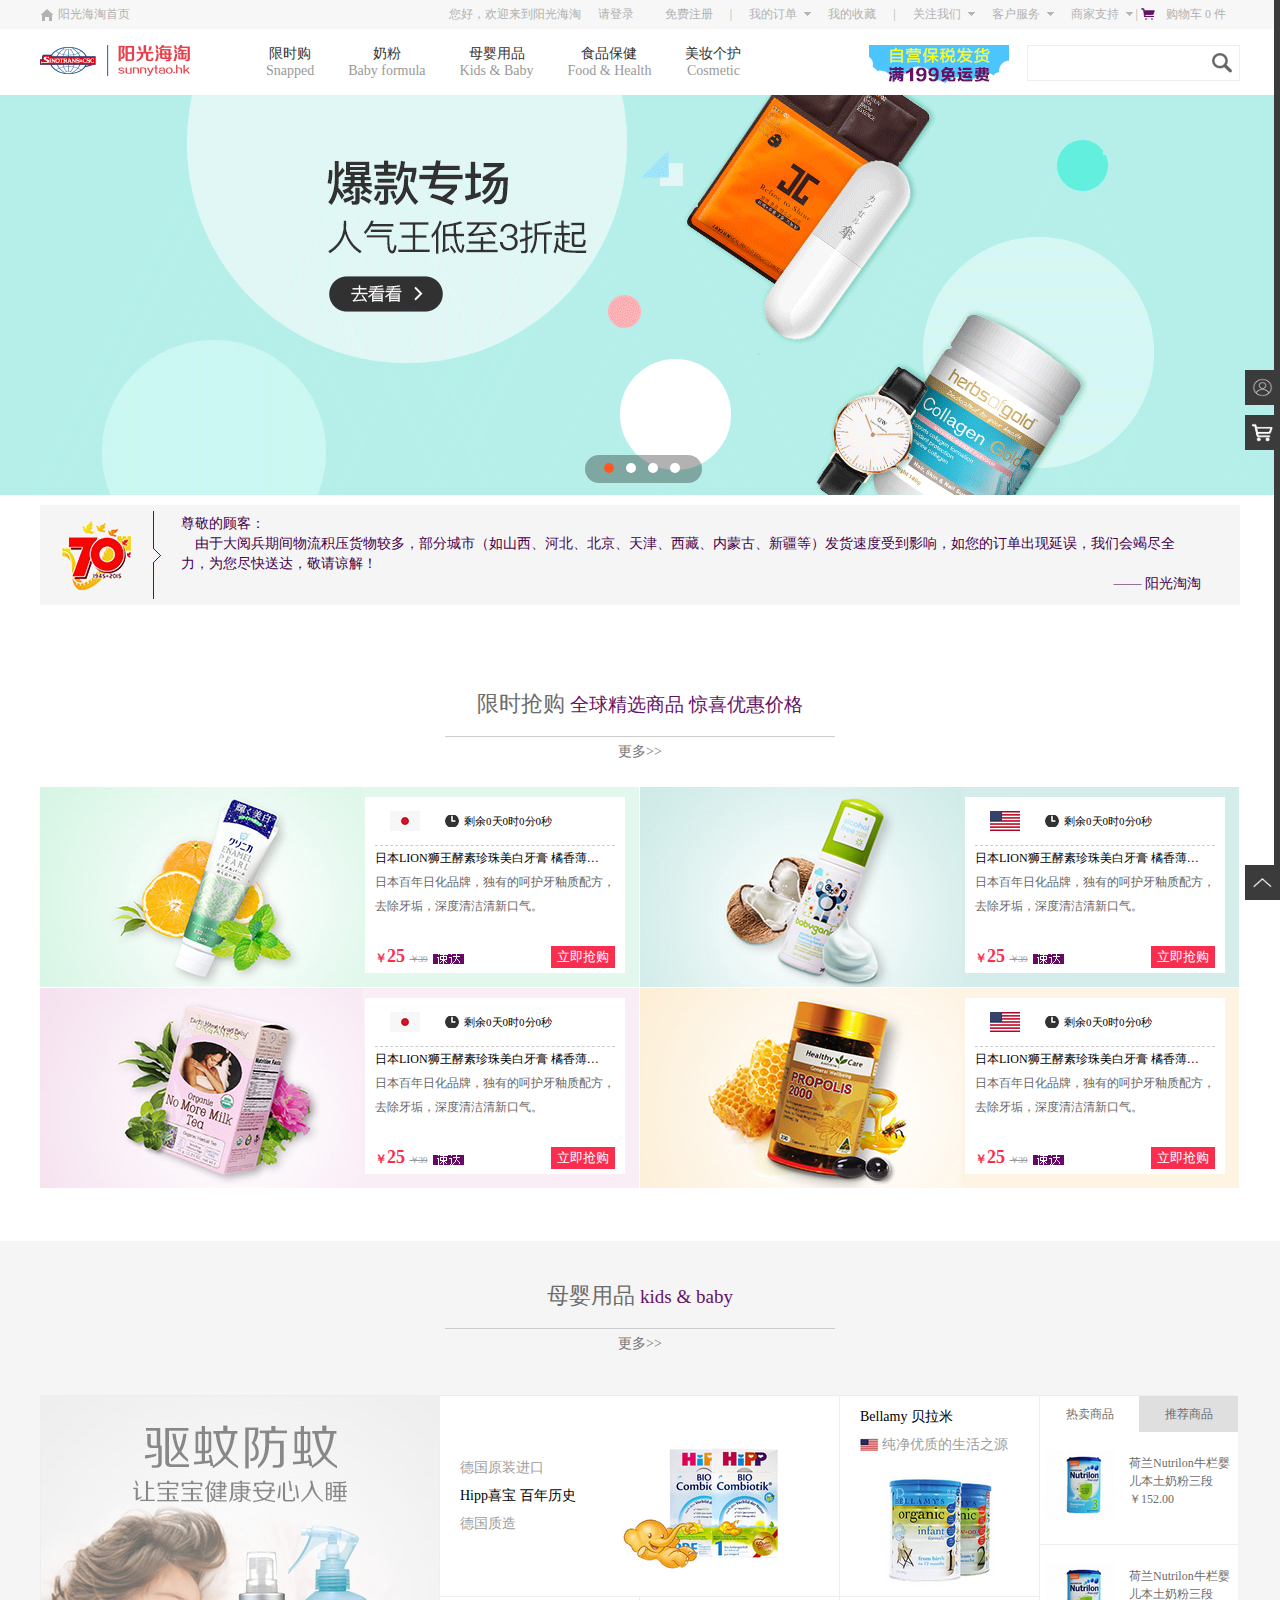
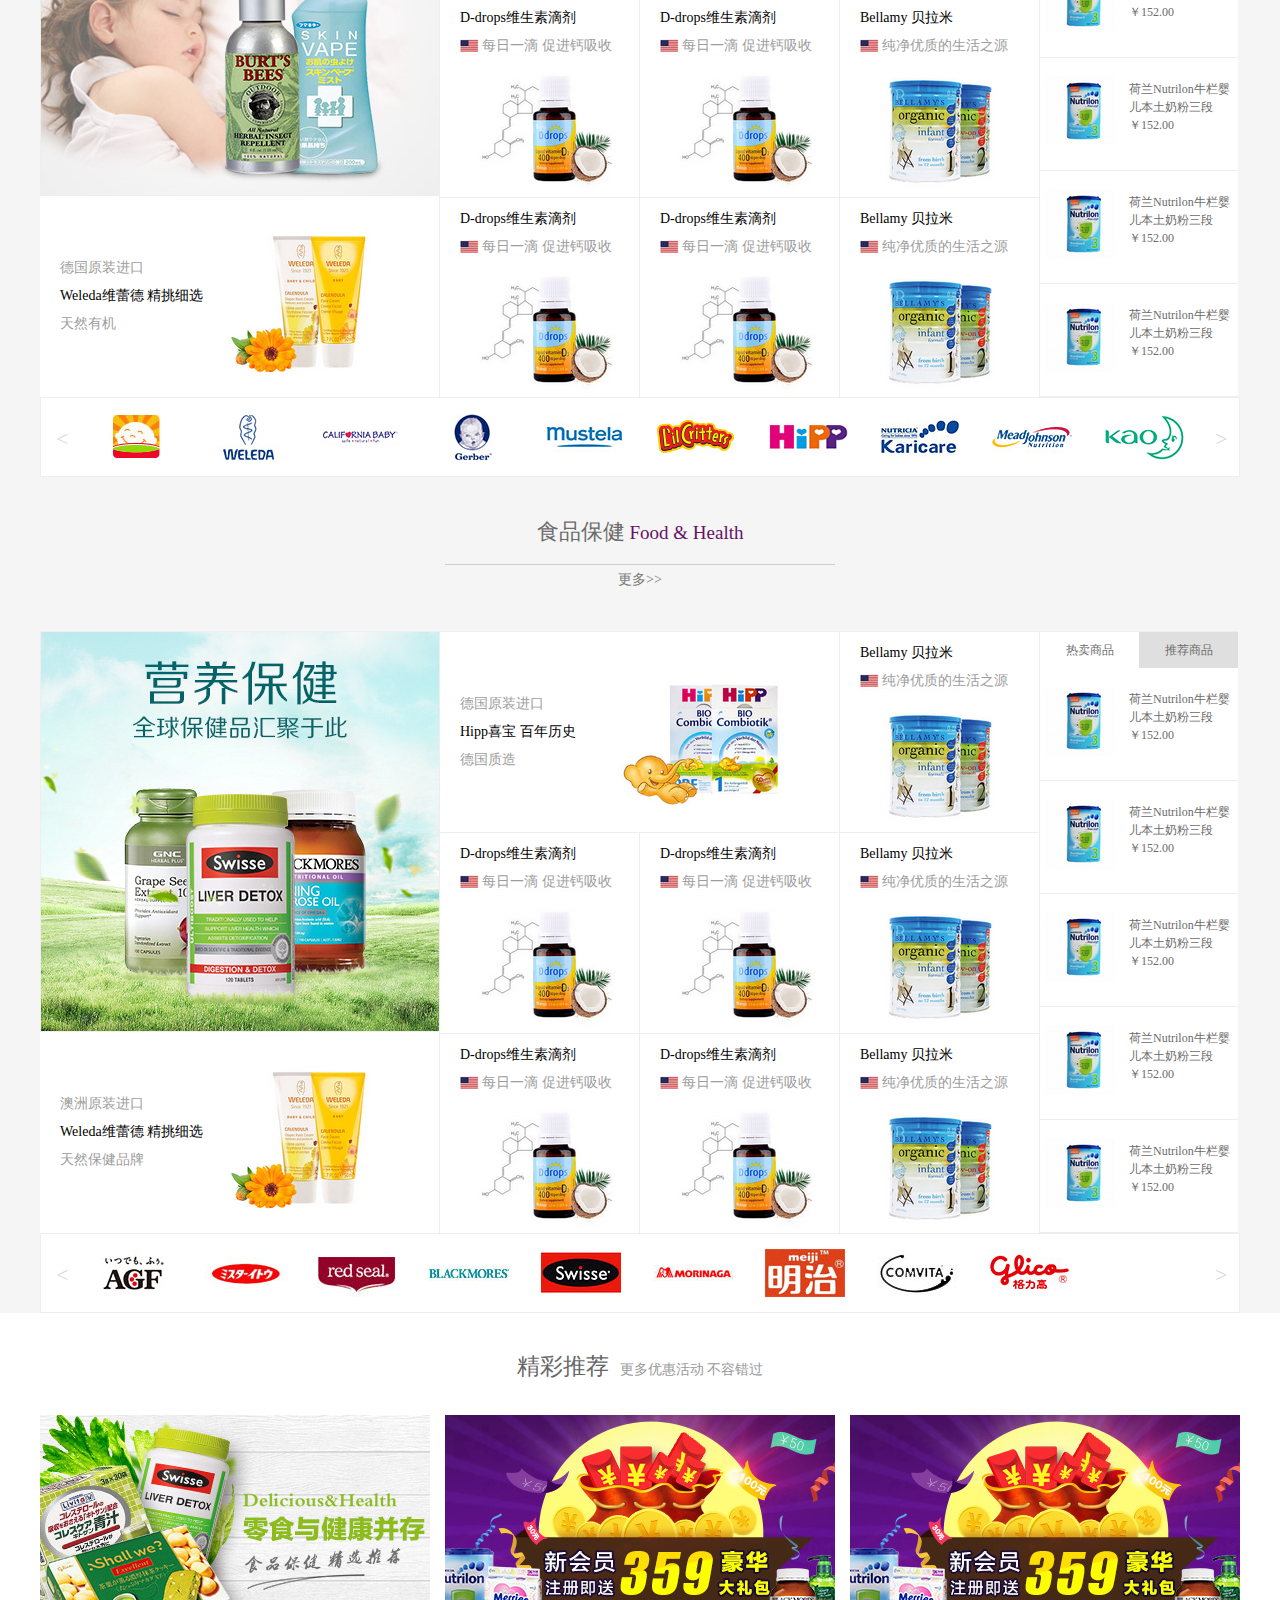
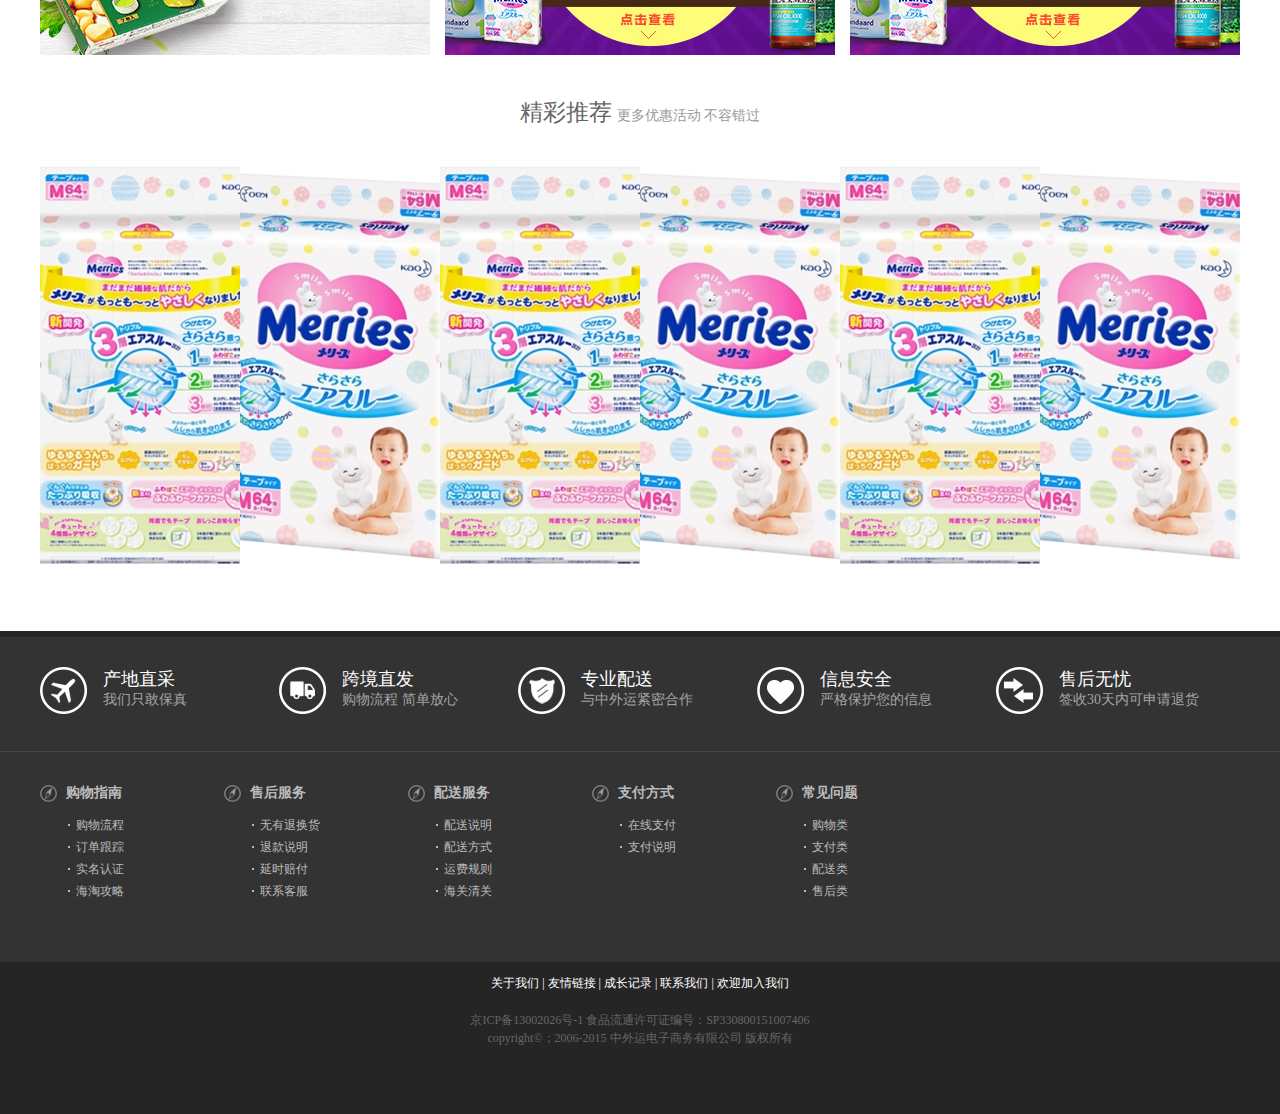
<file: haitao/index.html>
<!DOCTYPE html>
<html>

	<head>
		<meta charset="UTF-8">
		<title></title>
		<link rel="stylesheet" type="text/css" href="css/index.css" />
	</head>

	<body>
		<!--header-->
		<div id="header">
			<div class="header-con">
				<p class="hp1">阳光海淘首页</p>
				<p class="hp2">
					您好，欢迎来到阳光海淘
					<a href="denglu.html">请登录</a>
					<a href="zhuce.html">免费注册</a>
					<span>|</span>
					<a href="#" class="dsj">我的订单</a>
					<a href="#">我的收藏</a>
					<span>|</span>
					<a href="#" class="dsj">关注我们</a>
					<a href="#" class="dsj">客户服务</a>
					<a href="#" class="dsj">商家支持</a>
					<span>|</span>
					<a href="#" class="gwc">购物车 <span>0</span> 件</a>
				</p>
			</div>
		</div>
		<!--logo-->
		<div class="logo-con">
			<h1><a href="#"><img src="images/logo.jpg"/></a></h1>
			<ul>
				<li>限时购<span>Snapped</span></li>
				<li>奶粉<span>Baby formula</span></li>
				<li>母婴用品<span>Kids & Baby</span></li>
				<li>食品保健<span>Food & Health</span></li>
				<li>美妆个护<span>Cosmetic</span></li>
			</ul>
			<p>
				<input type="text" />
				<input type="button" name="" id="btn" value="" />
			</p>
			<img src="images/guanggao.jpg" />
		</div>
		<!--banner-->
		<div id="banner">
			
		</div>
		<!--placard-->
		<div class="placard-con">
			<p id="p-p">
				<span class="p-mark"></span>
				<span></span>
				<span></span>
				<span></span>
			</p>
			<div class="lg">
				<img src="images/ptu_06.jpg" />
			</div>
			<p>
				尊敬的顾客：<br /> &ensp;&ensp;由于大阅兵期间物流积压货物较多，部分城市（如山西、河北、北京、天津、西藏、内蒙古、新疆等）发货速度受到影响，如您的订单出现延误，我们会竭尽全力，为您尽快送达，敬请谅解！
				<br /><span>——  阳光淘淘</span>
			</p>
		</div>
		<!--qianggou-->
		<div class="qianggou-con">
			<h2><span>限时抢购</span>全球精选商品 惊喜优惠价格</h2>
			<a href="#">更多>></a>
			<div class="qianggou-box">
				<div class="qbox1 q1">
					<img src="images/qianggou_03.jpg" alt="" class="imgF" />
					<div class="qbox">
						<p class="qbox1-p1">
							<img src="images/japan_03.jpg" class="imgF" />
							<span>剩余0天0时0分0秒</span>
						</p>
						<p class="qbox1-p2">
							<b>日本LION狮王酵素珍珠美白牙膏 橘香薄荷呵护牙齿</b> 日本百年日化品牌，独有的呵护牙釉质配方，去除牙垢，深度清洁清新口气。
						</p>
						<p class="qbox1-p3"><span>￥</span>25 <em>￥39</em><input type="button" value="立即抢购" /></p>
					</div>
				</div>
				<div class="qbox1 q2">
					<img src="images/qianggou_05.jpg" alt="" class="imgF" />
					<div class="qbox">
						<p class="qbox1-p1">
							<img src="images/usa_03.jpg" class="imgF" />
							<span>剩余0天0时0分0秒</span>
						</p>
						<p class="qbox1-p2">
							<b>日本LION狮王酵素珍珠美白牙膏 橘香薄荷呵护牙齿</b> 日本百年日化品牌，独有的呵护牙釉质配方，去除牙垢，深度清洁清新口气。
						</p>
						<p class="qbox1-p3"><span>￥</span>25 <em>￥39</em><input type="button" value="立即抢购" /></p>
					</div>
				</div>
				<div class="qbox1 q3">
					<img src="images/qianggou_09.jpg" alt="" class="imgF" />
					<div class="qbox">
						<p class="qbox1-p1">
							<img src="images/japan_03.jpg" class="imgF" />
							<span>剩余0天0时0分0秒</span>
						</p>
						<p class="qbox1-p2">
							<b>日本LION狮王酵素珍珠美白牙膏 橘香薄荷呵护牙齿</b> 日本百年日化品牌，独有的呵护牙釉质配方，去除牙垢，深度清洁清新口气。
						</p>
						<p class="qbox1-p3"><span>￥</span>25 <em>￥39</em><input type="button" value="立即抢购" /></p>
					</div>
				</div>
				<div class="qbox1 q4">
					<img src="images/qianggou_10.jpg" alt="" class="imgF" />
					<div class="qbox">
						<p class="qbox1-p1">
							<img src="images/usa_03.jpg" class="imgF" />
							<span>剩余0天0时0分0秒</span>
						</p>
						<p class="qbox1-p2">
							<b>日本LION狮王酵素珍珠美白牙膏 橘香薄荷呵护牙齿</b> 日本百年日化品牌，独有的呵护牙釉质配方，去除牙垢，深度清洁清新口气。
						</p>
						<p class="qbox1-p3"><span>￥</span>25 <em>￥39</em><input type="button" value="立即抢购" /></p>
					</div>
				</div>
			</div>
		</div>
		<!--kids-->
		<div id="kids">
			<div class="kids-con">
				<h2><span>母婴用品</span>kids & baby</h2>
				<a href="#">更多>></a>
				<div class="k-box clearfix">
					<div class="kb-a clearfix">
						<div class="kb-a1">
							<div>
								<img src="images/quwen_03.jpg" />
							</div>
							<div class="clearfix">
								<p>
									<span>德国原装进口</span> Weleda维蕾德 精挑细选
									<span>天然有机</span>
								</p>
								<img src="images/shoushuang_03.jpg" alt="" />
							</div>
						</div>
						<div class="kb-a2">
							<div class="kb-a2-1">
								<p>
									<span>德国原装进口</span> Hipp喜宝 百年历史
									<span>德国质造</span>
								</p>
								<img src="images/jx_03.jpg" alt="" />
							</div>
							<div class="kb-border1">
								<p>
									D-drops维生素滴剂
									<span>每日一滴 促进钙吸收</span>
								</p>
								<img src="images/yaoping_03.jpg" alt="" />
							</div>
							<div class="kb-border2">
								<p>
									D-drops维生素滴剂
									<span>每日一滴 促进钙吸收</span>
								</p>
								<img src="images/yaoping_03.jpg" alt="" />
							</div>
							<div class="kb-border3">
								<p>
									D-drops维生素滴剂
									<span>每日一滴 促进钙吸收</span>
								</p>
								<img src="images/yaoping_03.jpg" alt="" />
							</div>
							<div class="kb-border4">
								<p>
									D-drops维生素滴剂
									<span>每日一滴 促进钙吸收</span>
								</p>
								<img src="images/yaoping_03.jpg" alt="" />
							</div>
						</div>
						<div class="kb-a3">
							<div>
								<p>
									Bellamy 贝拉米
									<span>纯净优质的生活之源</span>
								</p>
								<img src="images/naifen_03.jpg" alt="" />
							</div>
							<div>
								<p>
									Bellamy 贝拉米
									<span>纯净优质的生活之源</span>
								</p>
								<img src="images/naifen_03.jpg" alt="" />
							</div>
							<div>
								<p>
									Bellamy 贝拉米
									<span>纯净优质的生活之源</span>
								</p>
								<img src="images/naifen_03.jpg" alt="" />
							</div>
						</div>
					</div>
					<div class="kb-b  kbb1">
						<p class="kb-bp kbp1">
							<span class="kb-bp1">
								热卖商品
							</span>
							<span>
								推荐商品
							</span>
						</p>
						<ul>
							<li>
								<img src="images/hln_03.jpg" alt="" />
								<p>
									荷兰Nutrilon牛栏婴儿本土奶粉三段
									<span>￥152.00</span>
								</p>
							</li>
							<li>
								<img src="images/hln_03.jpg" alt="" />
								<p>
									荷兰Nutrilon牛栏婴儿本土奶粉三段
									<span>￥152.00</span>
								</p>
							</li>
							<li>
								<img src="images/hln_03.jpg" alt="" />
								<p>
									荷兰Nutrilon牛栏婴儿本土奶粉三段
									<span>￥152.00</span>
								</p>
							</li>
							<li>
								<img src="images/hln_03.jpg" alt="" />
								<p>
									荷兰Nutrilon牛栏婴儿本土奶粉三段
									<span>￥152.00</span>
								</p>
							</li>
							<li>
								<img src="images/hln_03.jpg" alt="" />
								<p>
									荷兰Nutrilon牛栏婴儿本土奶粉三段
									<span>￥152.00</span>
								</p>
							</li>
						</ul>
						<ul style="display: none;">
							<li>
								<img src="images/wc_03.jpg" alt="" />
								<p>
									荷兰Nutrilon牛栏婴儿本土奶粉三段
									<span>￥152.00</span>
								</p>
							</li>
							<li>
								<img src="images/wc_03.jpg" alt="" />
								<p>
									荷兰Nutrilon牛栏婴儿本土奶粉三段
									<span>￥152.00</span>
								</p>
							</li>
							<li>
								<img src="images/wc_03.jpg" alt="" />
								<p>
									荷兰Nutrilon牛栏婴儿本土奶粉三段
									<span>￥152.00</span>
								</p>
							</li>
							<li>
								<img src="images/wc_03.jpg" alt="" />
								<p>
									荷兰Nutrilon牛栏婴儿本土奶粉三段
									<span>￥152.00</span>
								</p>
							</li>
							<li>
								<img src="images/wc_03.jpg" alt="" />
								<p>
									荷兰Nutrilon牛栏婴儿本土奶粉三段
									<span>￥152.00</span>
								</p>
							</li>
						</ul>
					</div>
					<div class="kb-c">
						<img src="images/wufeng2_03.jpg" />
						<span class="k-span1"><</span><span class="k-span2">></span>
					</div>
				</div>
			</div>
		</div>
		<div id="kids">
			<div class="kids-con">
				<h2><span>食品保健</span>Food & Health</h2>
				<a href="#">更多>></a>
				<div class="k-box clearfix">
					<div class="kb-a clearfix">
						<div class="kb-a1">
							<div>
								<img src="images/nainiu_03.jpg" />
							</div>
							<div class="clearfix">
								<p>
									<span>澳洲原装进口</span> Weleda维蕾德 精挑细选
									<span>天然保健品牌</span>
								</p>
								<img src="images/shoushuang_03.jpg" alt="" />
							</div>
						</div>
						<div class="kb-a2">
							<div class="kb-a2-1">
								<p>
									<span>德国原装进口</span> Hipp喜宝 百年历史
									<span>德国质造</span>
								</p>
								<img src="images/jx_03.jpg" alt="" />
							</div>
							<div class="kb-border1">
								<p>
									D-drops维生素滴剂
									<span>每日一滴 促进钙吸收</span>
								</p>
								<img src="images/yaoping_03.jpg" alt="" />
							</div>
							<div class="kb-border2">
								<p>
									D-drops维生素滴剂
									<span>每日一滴 促进钙吸收</span>
								</p>
								<img src="images/yaoping_03.jpg" alt="" />
							</div>
							<div class="kb-border3">
								<p>
									D-drops维生素滴剂
									<span>每日一滴 促进钙吸收</span>
								</p>
								<img src="images/yaoping_03.jpg" alt="" />
							</div>
							<div class="kb-border4">
								<p>
									D-drops维生素滴剂
									<span>每日一滴 促进钙吸收</span>
								</p>
								<img src="images/yaoping_03.jpg" alt="" />
							</div>
						</div>
						<div class="kb-a3">
							<div>
								<p>
									Bellamy 贝拉米
									<span>纯净优质的生活之源</span>
								</p>
								<img src="images/naifen_03.jpg" alt="" />
							</div>
							<div>
								<p>
									Bellamy 贝拉米
									<span>纯净优质的生活之源</span>
								</p>
								<img src="images/naifen_03.jpg" alt="" />
							</div>
							<div>
								<p>
									Bellamy 贝拉米
									<span>纯净优质的生活之源</span>
								</p>
								<img src="images/naifen_03.jpg" alt="" />
							</div>
						</div>
					</div>
					<div class="kb-b kbb">
						<p class="kb-bp kbp">
							<span class="kb-bp1">
								热卖商品
							</span>
							<span>
								推荐商品
							</span>
						</p>
						<ul>
							<li>
								<img src="images/hln_03.jpg" alt="" />
								<p>
									荷兰Nutrilon牛栏婴儿本土奶粉三段
									<span>￥152.00</span>
								</p>
							</li>
							<li>
								<img src="images/hln_03.jpg" alt="" />
								<p>
									荷兰Nutrilon牛栏婴儿本土奶粉三段
									<span>￥152.00</span>
								</p>
							</li>
							<li>
								<img src="images/hln_03.jpg" alt="" />
								<p>
									荷兰Nutrilon牛栏婴儿本土奶粉三段
									<span>￥152.00</span>
								</p>
							</li>
							<li>
								<img src="images/hln_03.jpg" alt="" />
								<p>
									荷兰Nutrilon牛栏婴儿本土奶粉三段
									<span>￥152.00</span>
								</p>
							</li>
							<li>
								<img src="images/hln_03.jpg" alt="" />
								<p>
									荷兰Nutrilon牛栏婴儿本土奶粉三段
									<span>￥152.00</span>
								</p>
							</li>
						</ul>
						<ul style="display: none;">
							<li>
								<img src="images/wc_03.jpg" alt="" />
								<p>
									荷兰Nutrilon牛栏婴儿本土奶粉三段
									<span>￥152.00</span>
								</p>
							</li>
							<li>
								<img src="images/wc_03.jpg" alt="" />
								<p>
									荷兰Nutrilon牛栏婴儿本土奶粉三段
									<span>￥152.00</span>
								</p>
							</li>
							<li>
								<img src="images/wc_03.jpg" alt="" />
								<p>
									荷兰Nutrilon牛栏婴儿本土奶粉三段
									<span>￥152.00</span>
								</p>
							</li>
							<li>
								<img src="images/wc_03.jpg" alt="" />
								<p>
									荷兰Nutrilon牛栏婴儿本土奶粉三段
									<span>￥152.00</span>
								</p>
							</li>
							<li>
								<img src="images/wc_03.jpg" alt="" />
								<p>
									荷兰Nutrilon牛栏婴儿本土奶粉三段
									<span>￥152.00</span>
								</p>
							</li>
						</ul>
					</div>
					<div class="kb-c">
						<img src="images/wufeng_03.jpg" />
						<span class="k-span1"><</span><span class="k-span2">></span>
					</div>
				</div>
			</div>
		</div>
		<!--jingcai-->
		<div class="jingcai-con">
			<h3>精彩推荐 <span> 更多优惠活动 不容错过</span></h3>
			<div class="jingcai-box">
			</div>
		</div>
		<div class="jingcai-con">
			<h3>精彩推荐<span>更多优惠活动 不容错过</span></h3>
			<ul class="clearfix">
				<li>

				</li>
				<li>

				</li>
				<li>

				</li>
				<li>

				</li>
				<li>

				</li>
				<li>
					
				</li>
			</ul>
		</div>
		<!--link-->
		<div id="link">
			<div class="link-con">
				<div class="link-box1">
					<li>
						<img src="images/link-img_05.jpg" />
						<p>
							<span>产地直采</span><br /> 我们只敢保真
						</p>
					</li>
					<li><img src="images/link-img_07.jpg" />
						<p>
							<span>跨境直发</span><br /> 购物流程 简单放心
						</p>
					</li>
					<li><img src="images/link-img_09.jpg" />
						<p>
							<span>专业配送</span><br /> 与中外运紧密合作
						</p>
					</li>
					<li><img src="images/link-img_11.jpg" />
						<p>
							<span>信息安全</span><br /> 严格保护您的信息
						</p>
					</li>
					<li><img src="images/link-img_03.jpg" />
						<p>
							<span>售后无忧</span><br /> 签收30天内可申请退货
						</p>
					</li>
					<em></em>
				</div>
				<div class="link-box2 clearfix">
					<ul>
						<h4>购物指南</h4>
						<li>购物流程</li>
						<li>订单跟踪</li>
						<li>实名认证</li>
						<li>海淘攻略</li>
					</ul>
					<ul>
						<h4>售后服务</h4>
						<li>无有退换货</li>
						<li>退款说明</li>
						<li>延时赔付</li>
						<li>联系客服</li>
					</ul>

					<ul>
						<h4>配送服务</h4>
						<li>配送说明</li>
						<li>配送方式</li>
						<li>运费规则</li>
						<li>海关清关</li>
					</ul>
					<ul>
						<h4>支付方式</h4>
						<li>在线支付</li>
						<li>支付说明</li>
					</ul>
					<ul>
						<h4>常见问题</h4>
						<li>购物类</li>
						<li>支付类</li>
						<li>配送类</li>
						<li>售后类</li>
					</ul>
				</div>
			</div>
		</div>
		<!--bottom-->
		<div id="bottom">
			<h5><span>关于我们</span> | <span>友情链接</span> | <span>成长记录</span> | <span>联系我们</span> | <span>欢迎加入我们</span></h5>
			<p>京ICP备13002026号-1 食品流通许可证编号：SP330800151007406</p>
			<p>copyright&copy；2006-2015 中外运电子商务有限公司 版权所有</p>
		</div>
		<div class="L-fixed">
			<p>
				<i><img src="images/my.png"/></i>
				<em>用户中心</em>
			</p>
			<p>
				<i><img src="images/gouwuche.png" alt="" /></i>
				<em>购物车</em>
			</p>
			<p>
				<i><img src="images/backtop.png"/></i>
				<em>回到顶部</em>
			</p>
		</div>
	</body>
</html>
<script src="js/jquery-1.11.1.min.js"></script>
<script src="js/index.js"></script>
</file>
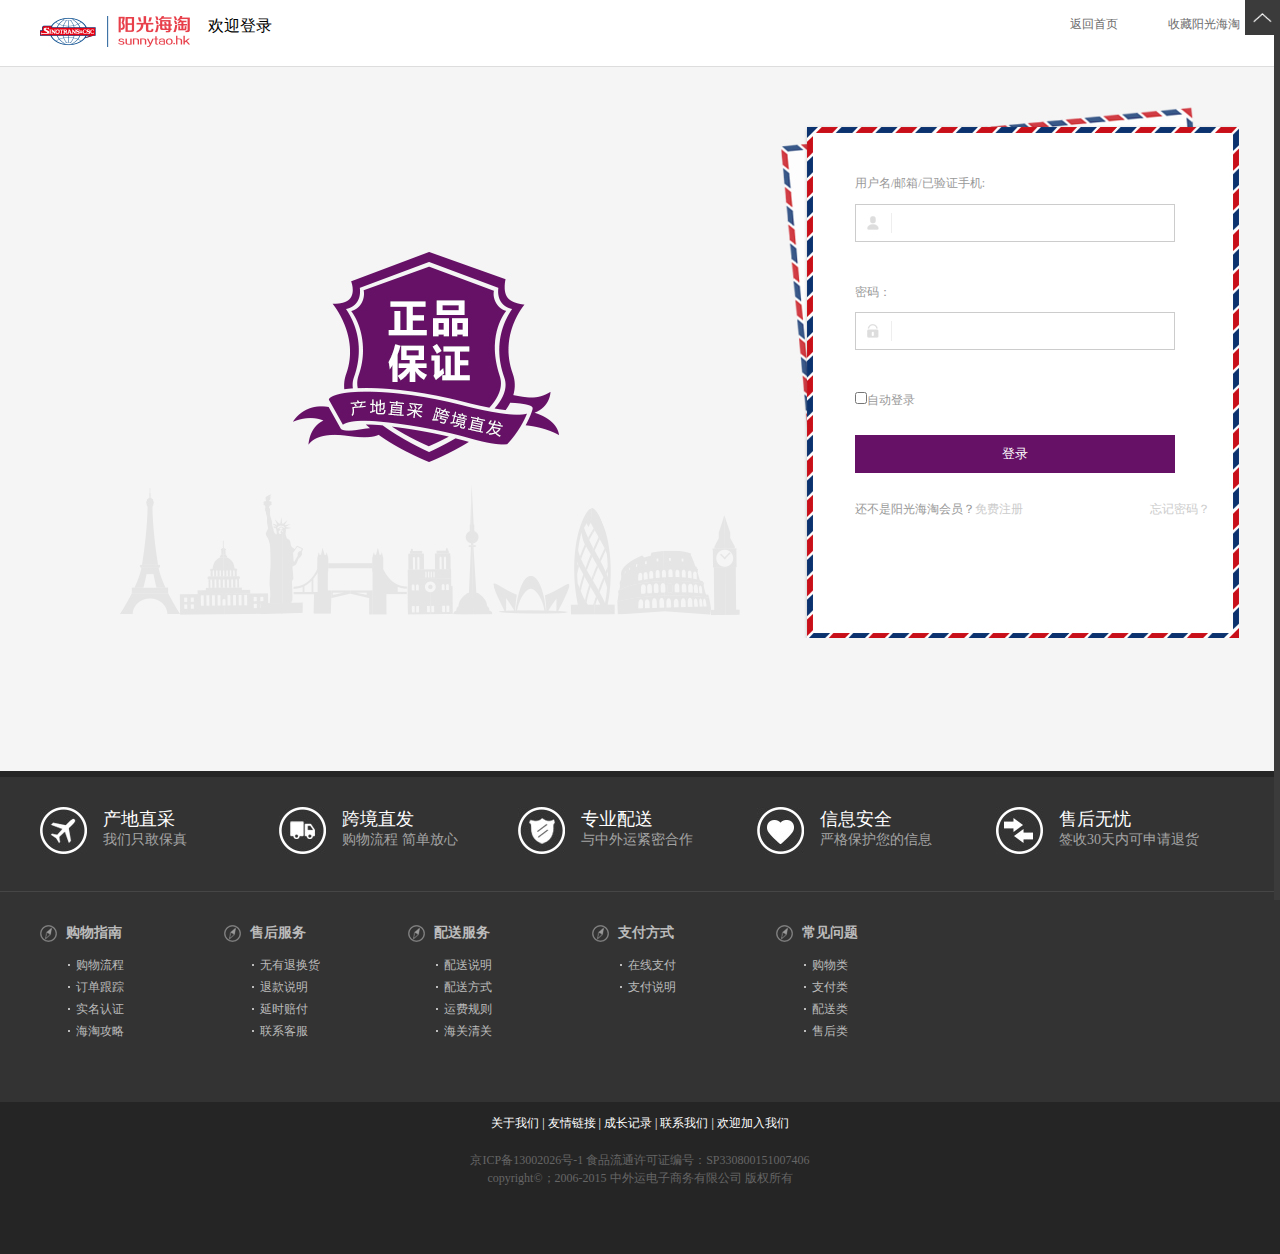
<file: haitao/denglu.html>
<!DOCTYPE html>
<html>
	<head>
		<meta charset="UTF-8">
		<title>登录--阳光海淘</title>
		<link rel="stylesheet" href="css/index.css" />
		<link rel="stylesheet" href="css/zhuce.css" />
		<link rel="stylesheet" href="css/denglu.css" />
	</head>
	<body>
		<div class="logo-con">
			<h1><a href="#"><img src="images/logo.jpg"/></a></h1>
			<p class="zhuce"><span>欢迎登录</span><em><a href="index.html">返回首页</a><a href="#">收藏阳光海淘</a></em></p>
		</div>
		<!--main-->
		<div id="main">
			<div class="main-con">
				<div class="ipt">
					<form action="index.html">
						用户名/邮箱/已验证手机:<br />
						<input type="text" id="zhanghao"/><br />
						密码：<br />
						<input type="password" id="mima"/><br />
						<input type="checkbox" id="zidong"/>自动登录<br />
						<input type="submit" value="登录"id="sb"/>
						<p>还不是阳光海淘会员？<a href="zhuce.html">免费注册</a><a href="#" class="wangji">忘记密码？</a></p>
					</form>
				</div>			
			</div>
		</div>
		<!--link-->
		<div id="link">
			<div class="link-con">
				<div class="link-box1">
					<li>
						<img src="images/link-img_05.jpg" />
						<p>
							<span>产地直采</span><br /> 我们只敢保真
						</p>
					</li>
					<li><img src="images/link-img_07.jpg" />
						<p>
							<span>跨境直发</span><br /> 购物流程 简单放心
						</p>
					</li>
					<li><img src="images/link-img_09.jpg" />
						<p>
							<span>专业配送</span><br /> 与中外运紧密合作
						</p>
					</li>
					<li><img src="images/link-img_11.jpg" />
						<p>
							<span>信息安全</span><br /> 严格保护您的信息
						</p>
					</li>
					<li><img src="images/link-img_03.jpg" />
						<p>
							<span>售后无忧</span><br /> 签收30天内可申请退货
						</p>
					</li>
					<em></em>
				</div>
				<div class="link-box2 clearfix">
					<ul>
						<h4>购物指南</h4>
						<li>购物流程</li>
						<li>订单跟踪</li>
						<li>实名认证</li>
						<li>海淘攻略</li>
					</ul>
					<ul>
						<h4>售后服务</h4>
						<li>无有退换货</li>
						<li>退款说明</li>
						<li>延时赔付</li>
						<li>联系客服</li>
					</ul>

					<ul>
						<h4>配送服务</h4>
						<li>配送说明</li>
						<li>配送方式</li>
						<li>运费规则</li>
						<li>海关清关</li>
					</ul>
					<ul>
						<h4>支付方式</h4>
						<li>在线支付</li>
						<li>支付说明</li>
					</ul>
					<ul>
						<h4>常见问题</h4>
						<li>购物类</li>
						<li>支付类</li>
						<li>配送类</li>
						<li>售后类</li>
					</ul>
				</div>
			</div>
		</div>
		<!--bottom-->
		<div id="bottom">
			<h5><span>关于我们</span> | <span>友情链接</span> | <span>成长记录</span> | <span>联系我们</span> | <span>欢迎加入我们</span></h5>
			<p>京ICP备13002026号-1 食品流通许可证编号：SP330800151007406</p>
			<p>copyright&copy；2006-2015 中外运电子商务有限公司 版权所有</p>
		</div>
		<div class="L-fixed">
			<p>
				<i><img src="images/my.png"/></i>
				<em>用户中心</em>
			</p>
			<p>
				<i><img src="images/gouwuche.png" alt="" /></i>
				<em>购物车</em>
			</p>
			<p>
				<i><img src="images/backtop.png"/></i>
				<em>回到顶部</em>
			</p>
		</div>
	</body>
</html>
<script src="js/jquery-1.11.1.min.js"></script>
<script src="js/public.js"></script>
<script src="js/denglu.js"></script>
</file>
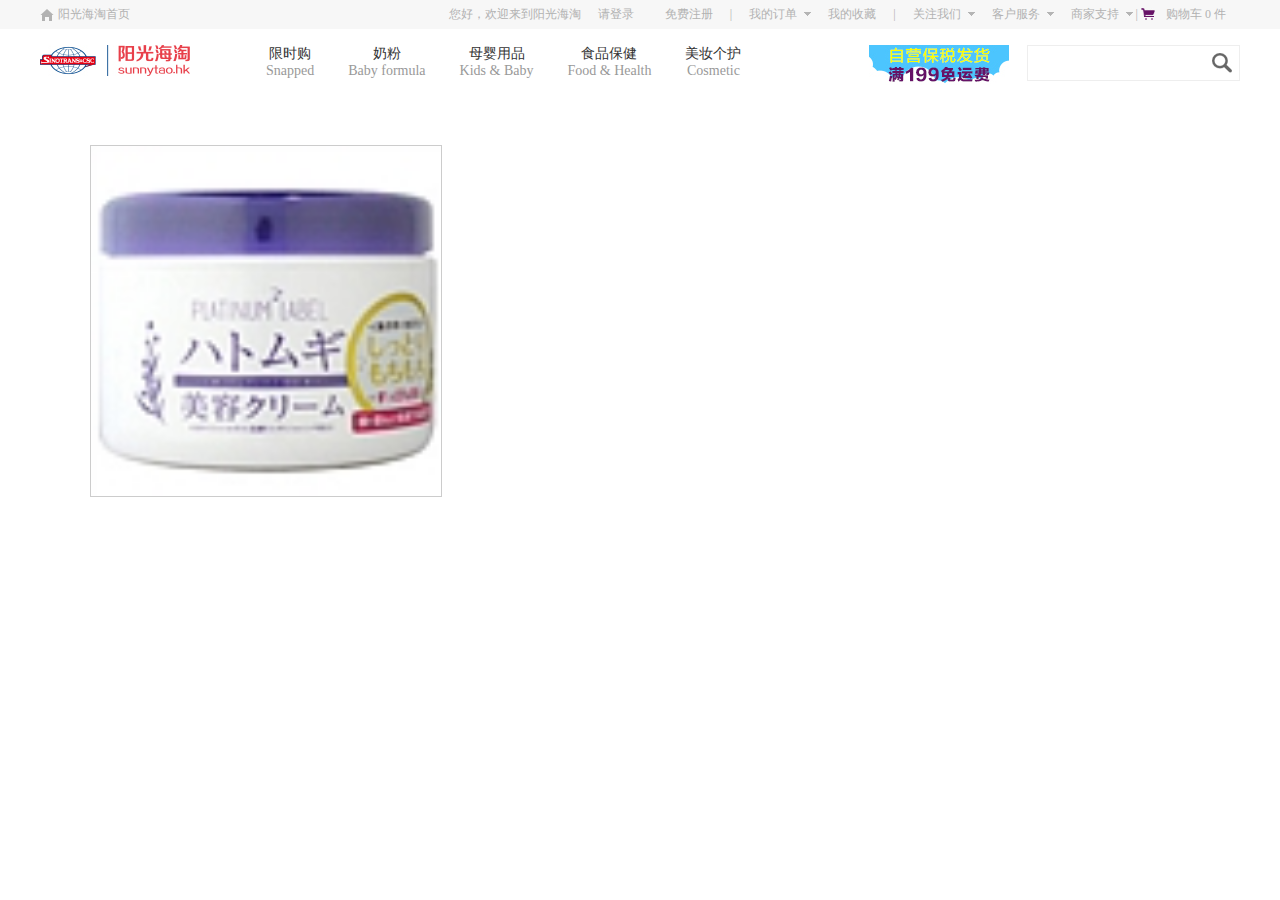
<file: haitao/page.html>
<!DOCTYPE html>
<html>
	<head>
		<meta charset="UTF-8">
		<title></title>
		<link rel="stylesheet" href="css/index.css" />
		<link rel="stylesheet" type="text/css" href="css/page.css"/>
	</head>
	<body>
			<!--header-->
		<div id="header">
			<div class="header-con">
				<p class="hp1">阳光海淘首页</p>
				<p class="hp2">
					您好，欢迎来到阳光海淘
					<a href="denglu.html">请登录</a>
					<a href="zhuce.html">免费注册</a>
					<span>|</span>
					<a href="#" class="dsj">我的订单</a>
					<a href="#">我的收藏</a>
					<span>|</span>
					<a href="#" class="dsj">关注我们</a>
					<a href="#" class="dsj">客户服务</a>
					<a href="#" class="dsj">商家支持</a>
					<span>|</span>
					<a href="#" class="gwc">购物车 <span>0</span> 件</a>
				</p>
			</div>
		</div>
		<!--logo-->
		<div class="logo-con">
			<h1><a href="#"><img src="images/logo.jpg"/></a></h1>
			<ul>
				<li>限时购<span>Snapped</span></li>
				<li>奶粉<span>Baby formula</span></li>
				<li>母婴用品<span>Kids & Baby</span></li>
				<li>食品保健<span>Food & Health</span></li>
				<li>美妆个护<span>Cosmetic</span></li>
			</ul>
			<p>
				<input type="text" />
				<input type="button" name="" id="btn" value="" />
			</p>
			<img src="images/guanggao.jpg" />
		</div>
		<div class="box-con">
			<div class="box-l">
					<img src="images/twoj1-3l.jpg" class="box-l-img"/>
				<div class="box-mark">
				</div>
				<div class="box-s">
					<img src="images/twoj1-3s.jpg"/>
				</div>
			</div>
		</div>
	</body>
</html>
<script src="js/jquery-1.11.1.min.js"></script>
<script src="js/page.js"></script>
</file>
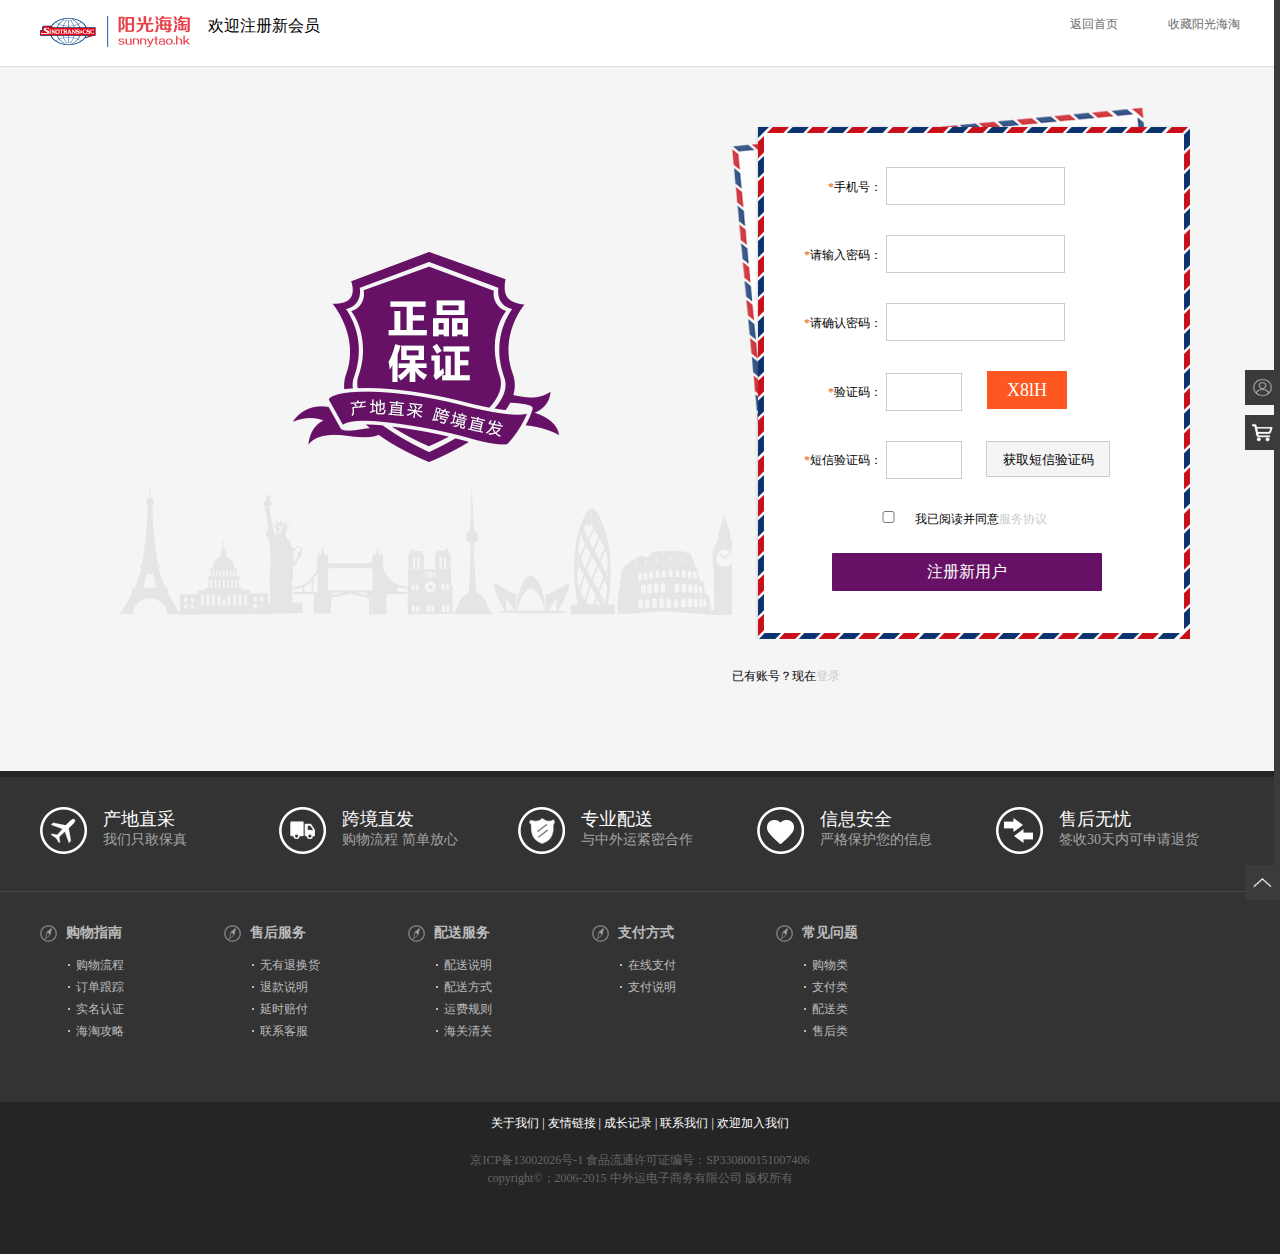
<file: haitao/zhuce.html>
<!DOCTYPE html>
<html>
	<head>
		<meta charset="UTF-8">
		<title>阳光海淘--注册</title>
		<link rel="stylesheet" href="css/index.css" />
		<link rel="stylesheet" href="css/zhuce.css" />
	</head>
	<body>
		<div class="logo-con">
			<h1><a href="#"><img src="images/logo.jpg"/></a></h1>
			<p class="zhuce"><span>欢迎注册新会员</span><em><a href="index.html">返回首页</a><a href="#">收藏阳光海淘</a></em></p>
		</div>
		<!--main-->
		<div id="main">
			<div class="main-con">
				<div class="ipt">
					<form action="denglu.html">
						<label for="phoneNumber"><span>*</span>手机号：</label>
						<input type="text" name="" id="phoneNumber" value=""/><i class="phoneNumber"></i><br />
						<label for="password"><span>*</span>请输入密码：</label>
						<input type="password" name="" id="password" value=""/><i class="password"></i><br />
						<label for="verpassword"><span>*</span>请确认密码：</label>
						<input type="password" name="" id="verpassword" value=""/><i class="verpassword"></i><br />
						<label for="yzm"><span>*</span>验证码：</label>
						<input type="text" name="" id="yzm" value=""/><em class="yzm"></em><i class="yz"></i><br />
						<label for="message"><span>*</span>短信验证码：</label>
						<input type="text" name="" id="message" value=""/>
						<input type="button" value="获取短信验证码" id="acq"/><br />
						<input type="checkbox" name="" id="ck" value="" />
						<label for="ck">我已阅读并同意</label><a href="#">服务协议</a><br />
						<input type="submit" value="注册新用户" id="zc"/>
						<p>
						已有账号？现在<a href="#">登录</a>
						</p>
					</form>
				</div>			
			</div>
		</div>
		<!--link-->
		<div id="link">
			<div class="link-con">
				<div class="link-box1">
					<li>
						<img src="images/link-img_05.jpg" />
						<p>
							<span>产地直采</span><br /> 我们只敢保真
						</p>
					</li>
					<li><img src="images/link-img_07.jpg" />
						<p>
							<span>跨境直发</span><br /> 购物流程 简单放心
						</p>
					</li>
					<li><img src="images/link-img_09.jpg" />
						<p>
							<span>专业配送</span><br /> 与中外运紧密合作
						</p>
					</li>
					<li><img src="images/link-img_11.jpg" />
						<p>
							<span>信息安全</span><br /> 严格保护您的信息
						</p>
					</li>
					<li><img src="images/link-img_03.jpg" />
						<p>
							<span>售后无忧</span><br /> 签收30天内可申请退货
						</p>
					</li>
					<em></em>
				</div>
				<div class="link-box2 clearfix">
					<ul>
						<h4>购物指南</h4>
						<li>购物流程</li>
						<li>订单跟踪</li>
						<li>实名认证</li>
						<li>海淘攻略</li>
					</ul>
					<ul>
						<h4>售后服务</h4>
						<li>无有退换货</li>
						<li>退款说明</li>
						<li>延时赔付</li>
						<li>联系客服</li>
					</ul>

					<ul>
						<h4>配送服务</h4>
						<li>配送说明</li>
						<li>配送方式</li>
						<li>运费规则</li>
						<li>海关清关</li>
					</ul>
					<ul>
						<h4>支付方式</h4>
						<li>在线支付</li>
						<li>支付说明</li>
					</ul>
					<ul>
						<h4>常见问题</h4>
						<li>购物类</li>
						<li>支付类</li>
						<li>配送类</li>
						<li>售后类</li>
					</ul>
				</div>
			</div>
		</div>
		<!--bottom-->
		<div id="bottom">
			<h5><span>关于我们</span> | <span>友情链接</span> | <span>成长记录</span> | <span>联系我们</span> | <span>欢迎加入我们</span></h5>
			<p>京ICP备13002026号-1 食品流通许可证编号：SP330800151007406</p>
			<p>copyright&copy；2006-2015 中外运电子商务有限公司 版权所有</p>
		</div>
		<div class="L-fixed">
			<p>
				<i><img src="images/my.png"/></i>
				<em>用户中心</em>
			</p>
			<p>
				<i><img src="images/gouwuche.png" alt="" /></i>
				<em>购物车</em>
			</p>
			<p>
				<i><img src="images/backtop.png"/></i>
				<em>回到顶部</em>
			</p>
		</div>
	</body>
</html>
<script src="js/jquery-1.11.1.min.js"></script>
<script src="js/index.js"></script>
<script type="text/javascript" src="js/zhuce.js"></script>
<script src="js/public.js"></script>
</file>
<file: haitao/css/index.css>
@charset "utf-8";
html,body,ul,li,ol,dl,dd,dt,p,h1,h2,h3,h4,h5,h6,form,fieldset,legend,img,input{
	margin:0;
	padding:0;
}
body{
	font-family: "微软雅黑";
}
ul,ol,li{
	list-style:none;
}
b,strong{
	font-weight:100;
}
em,i{
	font-style:normal;
}
h1,h2,h3,h4,h5,h6{
	font-weight:100;
	font-size:16px;
}
a,u{
	text-decoration: none;
}
input{
	outline:none;
}
img{
	display:block;
	border:0;
	font-size: 16px;
}
.clearfix:after{
	content:".";
	clear:both;
	display:block;
	height:0;
	overflow: hidden;
	visibility: hidden;
}
.clearfix{
	zoom:1;
}

.header-con,.logo-con,.placard-con,.qianggou-con,.kids-con,.jingcai-con,.link-con{
	width:1200px;
	margin: 0 auto;
}
/*header*/
#header{
	background:#f7f7f7;
	border-bottom: #eee;
}
#header .header-con{
		height:29px;
}
#header .hp1{
	float: left;
	padding-left:18px ;
	color:#b2b2b2;
	background: url(../images/fz_03.jpg)no-repeat left center;
	font-size:12px;
	line-height: 29px;
}
#header .hp2{
	float: right;
	color:#b2b2b2;
	font-size: 12px;
}
#header .hp2 a{
	padding:0 14px;
	color:#B2B2B2;
	line-height: 29px;
}
#header .hp2 .dsj{
	background: url(../images/dsj_03.jpg)no-repeat right center;
}
#header .hp2 .gwc{
	background: url(../images/gwc_03.jpg)no-repeat left center;
	padding-left: 25px;
}
/*logo*/
.logo-con{
	height: 50px;
	padding-top: 16px;
}
h1{
	float: left;
}
.logo-con ul{
	float: left;
	margin-left: 58px;
}
.logo-con ul li{
	float: left;
	color:#333;
	font-size: 14px;
	text-align: center;
	margin-right: 34px;
	cursor: pointer;
}
.logo-con ul li:hover{
	color: #fe5722;
}
.logo-con ul li:hover span{
	color: #fe5722;
}
.logo-con ul li span{
	display: block;
	color:#999;
}
.logo-con img{
	float: right;
	margin-right: 18px;
}
.logo-con p{
	float: right;
	border: 1px solid #eeeeee;
}
.logo-con p input{
	border:0;
	height: 34px;
	float: left;
}
.logo-con p #btn{
	width: 34px;
	background: url(../images/wenhao.jpg)no-repeat center;
}
/*banner*/
#banner{
	height: 400px;
	cursor: pointer;
	position: relative;
}
#banner li{
	width:100%;
	height:400px;
	position: absolute;
	top: 0;
	left:0;
}
#banner li:first-child{
	z-index: 1;
}
.placard-con #p-p{
	width:110px;
	height: 20px;
	background: rgba(0,0,0,.3);
	position: absolute;
	top:-50px;
	left:545px;
	border-radius: 20px;
	padding:8px 0 0 7px;
	z-index: 2;
}
.placard-con #p-p span{
	display: block;
	background: white;
	width: 10px;
	height: 10px;
	float:left;
	margin-left: 12px;
	border-radius: 50%;
}
.p-mark{
	background:#fe5722!important;
}
/*placard*/
.placard-con{
	background: #f5f5f5;
	min-height: 100px;
	_height:100px;
	margin-top: 10px;
	position: relative;
}
.placard-con .lg{
	float: left;
	height:100px;
	width:113px;
	position: relative;
}
.placard-con .lg img{
	position: absolute;
	margin: auto;
	top: 0;
	left: 0;
	bottom: 0;
	right: 0;
}
.placard-con p{
	background:url(../images/ptu_03.jpg)no-repeat left center;
	padding:9px 10px 0 28px;
	float: left;
	width: 1020px;
	height: 91px;
	line-height: 20px;
	font-size: 14px;
	color: #44004c;
}
.placard-con p span{
	display: block;
	float: right;
}
/*qianggou*/
.qianggou-con{
	padding-top: 84px
}
h2{
	text-align: center;
	font-size: 19px;
	color: #661166;
	padding-bottom: 18px;
	background: url(../images/h2bg_03.jpg)no-repeat bottom center;
}
h2 span{
	font-size: 22px;
	color:#6c6c6c;
	margin-right: 5px;
}
.qianggou-con a{
	display: block;
	text-align: center;
	color: #777;
	line-height: 14px;
	font-size: 14px;
	margin:8px 0 28px;
}
.qianggou-box{
	height: 454px;
}
.qianggou-box .qbox1{
	float: left;
	background:#e2f8ec;
	width: 599px;
	cursor: pointer;
}
.imgF{
	float: left;
}
.qbox{
	padding: 14px 10px 0 10px;
	float: left;
	width:240px;
	height: 162px;
	background: white;
	margin: 10px 3px;
}
.qbox:hover{
	box-shadow: 0 0 10px #ccc;
}
.qianggou-box .qbox1 .qbox1-p1{
	height: 20px;
	padding:0 0 14px 15px;
	border-bottom: 1px dashed #ccc;
	
}
.qianggou-box .qbox1 .qbox1-p1 span{
	margin:3px 0 0 25px;
	padding-left: 19px;
	font-size: 11px;
	background: url(../images/daojishi_03.jpg)no-repeat left;
}
.qianggou-box .qbox1 .qbox1-p2{
	font-size: 12px;
	line-height: 24px;
	color: #666;
	height: 100px;
}
.qianggou-box .qbox1 .qbox1-p2 b{
	display: block;
	width:232px;
	white-space: nowrap;
	overflow: hidden;
	text-overflow: ellipsis;
	color: #000;
}
.qianggou-box .qbox1 .qbox1-p3{
	font-size: 18px;
	color: #f92e4f;
	font-weight: 900;
}
.qianggou-box .qbox1 .qbox1-p3 span{
	font-size: 12px;
}
.qianggou-box .qbox1 .qbox1-p3 em{
	font-weight: 100;
	font-size: 9px;
	color: #999;
	text-decoration: line-through;
	padding-right: 36px;
	background: url(../images/sd_03.jpg)no-repeat right;
}
.qianggou-box .qbox1 .qbox1-p3 input{
	border:0;
	background:#f92e4f;
	color: #FFFFFF;
	width: 64px;
	text-align: center;
	height: 22px;
	float: right;
}
.q1{
	margin: 0 1px 1px 0;
}
.q2{
	background: #d4edea!important;
	margin-bottom: 1px;
}
.q3{
	background: #f9eef6!important;
	margin-right: 1px;
}
.q4{
	background: #fdf4e3!important;
}
a:hover{
	color: #fe5722!important;
}
/*kids*/
#kids{
	background: #f5f5f5;
	padding-top: 40px;
}
#kids a{
	display: block;
	text-align: center;
	color: #777;
	line-height: 14px;
	font-size: 14px;
	margin:8px 0 44px;
}
#kids p:hover{
	color:#fe5722!important;
	cursor: pointer;
}
#kids span:hover{
	cursor: pointer;
}
#kids img:hover{
	cursor: pointer;
}
.kb-a,.kb-b,.kb-c{
	float: left;
	background: white;
}
.kb-b{
	width: 198px;
}
.kb-a2,.kb-a1,.kb-a3{
	float: left;
	height: 601px;
}
.kids-con .kb-a .kb-a1 div{
	border: 1px solid #eee;
}
.kids-con .kb-a .kb-a1 .clearfix{
	border: 1px solid #eee;
	border-top: 0;
	border-left: 0;
	background: #fff;
	height: 202px;
}
.kids-con .kb-a .kb-a1 div p{
	float: left;
	padding: 65px 0 0 20px;
	font-size: 14px;
	line-height: 42px;
}
.kids-con .kb-a .kb-a1 div p span{
	display: block;
	color: #9d9d9d;
	line-height: 14px;
}
.kb-a2{
	width: 400px;
}
.kb-a2 div{
	float: left;
	background: white;
	font-size: 14px;
	line-height: 42px;
}
.kb-a2 .kb-a2-1{
	border: 1px solid #eee;
	border-left: 0;
	width: 399px;
	height: 200px;
}
.kb-a2 .kb-a2-1 p{
	float: left;
	padding: 65px 8px 0 20px;

}
.kb-a2 p{
	padding-left: 20px;
}
.kb-a2 p span{
	display: block;
	color: #9d9d9d;
	line-height: 14px;
	padding-left: 22px;
	background: url(../images/usa2_03.jpg)no-repeat left;
}
.kb-a2 .kb-a2-1 span{
	background:none;
	padding: 0;
}
.kb-border1{
	border-right: 1px solid #eee;
	border-bottom: 1px solid #eee;
}
.kb-border2{
	border-bottom: 1px solid #eee;
	border-right: 1px solid #eee;
}
.kb-border3{
	border-bottom: 1px solid #eee;
}
.kb-border4{
	border-bottom: 1px solid #eee;
	border-right: 1px solid #eee;
	border-left: 1px solid #eee;
}
.kb-a3 p span{
	display: block;
	color: #9d9d9d;
	line-height: 14px;
	padding-left: 22px;
	background: url(../images/usa2_03.jpg)no-repeat left;
}
.kb-a3{
	border-right: 1px solid #eee;
	border-top: 1px solid #eee;
}
.kb-a3 div{
	border-bottom: 1px solid #eee;
}
.kb-a3 p{
	padding-left: 20px;
	font-size: 14px;
	line-height: 42px;
}
.kb-bp{
	border-top:1px solid #eee;
	height: 36px;
}
.kb-bp span{
	float: left;
	display: block;
	width: 99px;
	height: 36px;
	color: #6c6c6c;
	font-size: 12px;
	line-height: 36px;
	text-align: center;
	background: #dfdfdf;
}
.clear{
	display: none;
}
.kb-bp .kb-bp1{
	background: white;
}
.kb-b li{
	height: 112px;
	border-bottom: 1px solid #eee;
}
.kb-b li img{
	float: left;
}
.kb-b li p{
	font-size: 12px;
	line-height: 18px;
	color: #6c6c6c;
	padding: 22px 5px 0 0;
}
.kb-c{
	padding: 0 25px;
	width: 1148px;
	border:1px solid #eee;
	/*border-top: 0;*/
	position: relative;
	font-size: 22px;
	color: #dadada;
}
.kb-c .k-span1{
	position: absolute;
	left: 15px;
	top: 28px;
}
.kb-c .k-span2{
	position: absolute;
	left: 1174px;
	top: 28px;
}
/*jingcai*/
h3{
	padding: 38px 0 33px 0;
	font-size: 23px;
	color: #666;
	text-align: center;
}
h3 span{
	font-size: 14px;
	color: #999;
	margin-left: 5px;
}
.jingcai-box img{
	display: inline-block;
	cursor: pointer;
}
.jingcai-box img:nth-child(2n){
	margin: 0 15px;
}
.jingcai-con ul li{
	float:left;
	height: 410px;
	width: 200px;
	margin-bottom: 60px;
}
.jingcai-con ul li:nth-child(2n){
	background: url(../images/niaoku.jpg)no-repeat center;
}
.jingcai-con ul li:nth-child(2n+1){
	background: url(../images/nianku2.jpg)no-repeat center;
}
/*link*/
#link{
	background: #333;
	border-top: 6px solid #252525;
	position: relative;
}
#link .link-box1{
	height: 115px;
	/*border-bottom: 1px solid #464646;*/
}
#link .link-box1 li{
	float: left;
	padding-top: 30px;
	font-size: 14px;
	color: #a4a4a4;
	width: 239px;
}
#link em{
	height: 1px;
	width: 100%;
	background: #464646;
	position: absolute;
	top: 114px;
	left:0
}
#link .link-box1 li img{
	float: left;
	margin-right: 16px;
}
#link .link-box1 li span{
	font-size: 18px;
	color: white;
}
.link-box2 ul{
	float: left;
	color: #bbb;
	margin-top: 32px;
	height: 178px;
	width: 184px;
}
.link-box2 ul li{
	margin-left: 28px;
	padding-left: 8px;
	background: url(../images/dian_03.jpg)no-repeat left center;
	font-size: 12px;
	line-height: 22px;
}
h4{
	background: url(../images/zhinan_03.jpg)no-repeat left center;
	padding-left: 26px;
	font-size: 14px;
	font-weight: 900;
	margin-bottom: 12px;
}
/*bottom*/
#bottom{
	height: 152px;
	background: #252525;
	
}
#bottom h5{
	font-size: 12px;
	line-height: 12px;
	color:white;
	text-align: center;
	margin-bottom: 22px;
	padding-top:15px ;
}
#bottom p{
	color: #666;
	text-align: center;
	font-size: 12px;
	line-height: 18px;
}
.L-fixed{
	position: fixed;
	height: 100%;
	width: 6px;
	background: #3b3b3b;
	top: 0;
	right:0;
	z-index: 9;
}
.L-fixed p{
	position: absolute;
	background: #3b3b3b;
	height: 35px;
	width: 35px;
	left:-29px;
}
.L-fixed p i{
	display: block;
	height: 35px;
	width: 35px;
	z-index: 10;
	padding-top: 8px;
	text-align: center;
}
.L-fixed p i img {
	width: 21px;
	height:19px;
	display: inline-block;
}
.L-fixed p em{
	width: 75px;
	height: 35px;
	line-height: 35px;
	color: white;
	position: absolute;
	left: 38px;
	top:0;
	z-index: -1;
}
</file>
<file: haitao/css/zhuce.css>
.logo-con .zhuce{
	border: 0;
	float: none;
	font-size: 16px;
}
.logo-con .zhuce em{
	float: right;
	font-size: 12px;
}
.logo-con .zhuce em a{
	margin-left: 50px;
	color: #6c6c6c;
}
#main{
	background: #f5f5f5;
	border-top: 1px solid #dddddd;
}
.main-con{
	width: 1200px;
	margin: 0 auto;
	height:664px;
	background: url(../images/mainbg_02.jpg)no-repeat left bottom;
	padding-top: 40px;
}
.main-con form{
	float: right;
	width: 458px;
	height: 531px;
	background: url(../images/formbg_03.jpg)no-repeat;
	padding: 60px 0 0 50px;
	position: relative;
}
.main-con form input{
	margin-bottom: 30px;
	border: 1px solid #ccc;
	height: 36px;
}
.main-con form label{
	display: inline-block;
	width: 100px;
	font-size: 12px;
	line-height: 12px;
	text-align: right;
}
.main-con a{
	font-size: 12px;
	color: #ccc;
}
.main-con form label span{
	color:#ef5700;
}
#message,#yzm{
	width:74px;
}
#acq{
	margin-left: 20px;
	background: #f4f4f4;
	text-align: center;
	line-height: 36px;
	width: 124px;
}
#ck{
	height:12px;
	line-height: 12px;
	margin-left: 100px;
}
#zc{
	margin-left: 50px;
	background:#661166;
	font-size: 16px;
	line-height: 38px;
	color: white;
	border: 0;
	height: 38px;
	text-align: center;
	width: 270px;
	border-radius: 1px;
}
.main-con p{
	position: absolute;
	left: 0;
	bottom:16px;
	font-size:12px;
	line-height: 12px;
}
.yzm{
	text-align: center;
	font-size: 18px;
	line-height: 38px;
	height: 38px;
	width: 80px;
	display: inline-block;
	background:#FE5722;
	color: white;
	margin-left: 25px;
}
</file>
<file: haitao/css/denglu.css>
#main form{
	padding: 56px 0 0 74px;
	width: 385px;
	height:475px;
	font-size: 12px;
	line-height: 40px;
	color: #999;
}
#main form input{
	width:275px;
	padding-left: 43px;
}
#main form #zhanghao{
	background: url(../images/zhanghao_03.jpg)no-repeat left center;
}
#main form #mima{
	background: url(../images/mima_03.jpg)no-repeat left center;
}
#zidong{
	height: 12px;
	width: 12px!important;
}
#sb{
	height:38px;
	width: 320px!important;
	padding: 0!important;
	background:#661166;
	border: 0;
	color: white;
}
#main form p{
	position: static;
}
#main form p .wangji{
	float: right;
	margin-right: 30px;
}
</file>
<file: haitao/css/page.css>
.box-con{
	width:1200px;
	margin: 0 auto;
}
.box-l{
	margin: 50px 0 0 50px;
	position: relative;
	border: 1px solid #ccc;
	width: 350px;
	height: 350px;
}
.box-l .box-l-img{
	width: 350px;
	height: 350px;
	position: absolute;
	top: 0;
	left: 0;
}
.box-s{
	position: absolute;
	left: 360px;
	top: 0;
	width: 400px;
	height: 400px;
	border: 1px solid #ccc;
	overflow: hidden;
	display: none;
}
.box-s img{
	width: 800px;
	height: 800px;
	position: absolute;
	top: 0;
	left: 0;
}
.box-mark{
	border: 1px solid #6C6C6C;
	position: absolute;
	top: 0;
	left: 0;
	width: 175px;
	height: 175px;
	display: none;
}
</file>
